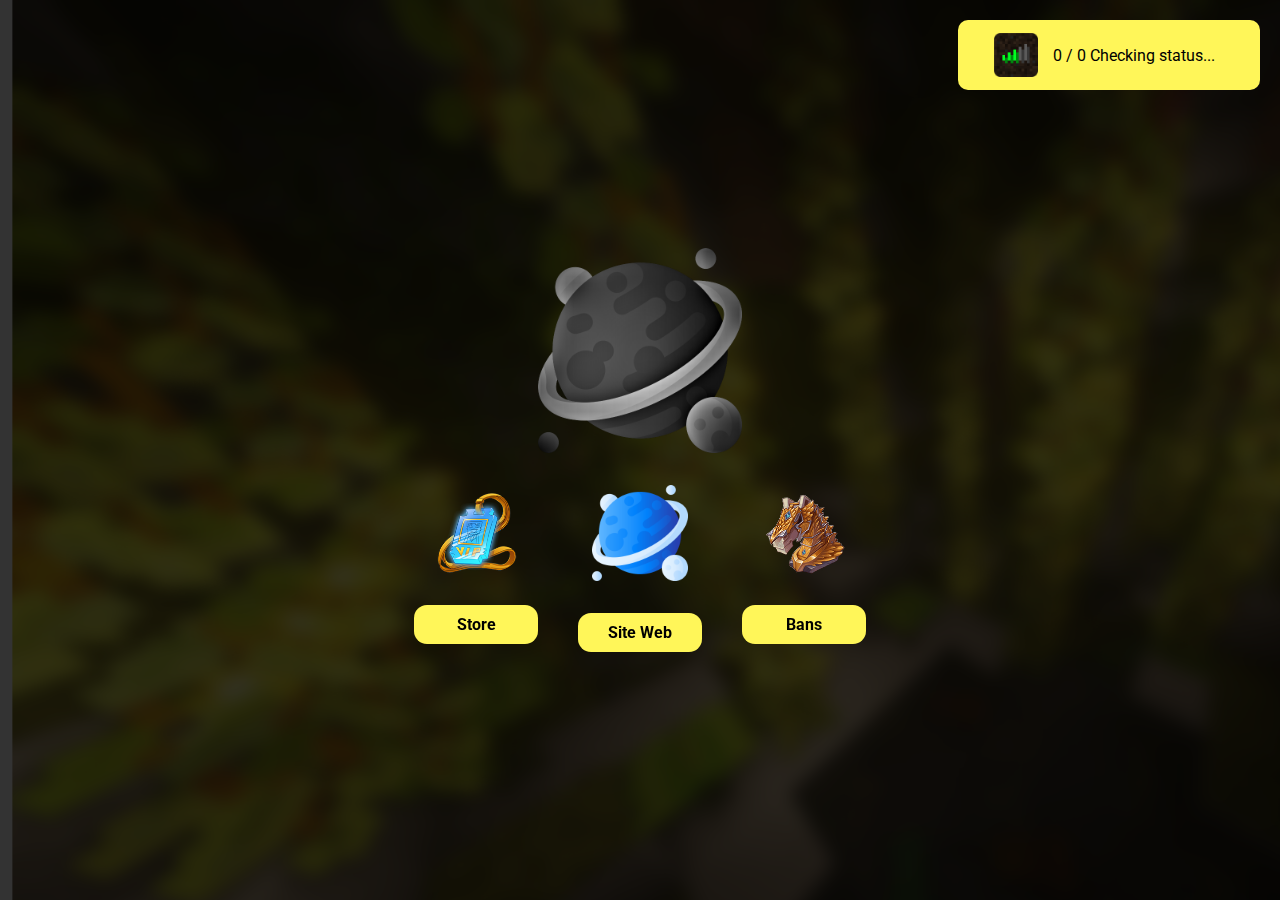
<file: page/serveurstatues.html>
<!-- 
	
	Created by: OA

	Resource: https://www.spigotmc.org/resources/mc-page-html-javascript-server-status-autoconfig.72305/


-->

<!DOCTYPE html>
<html>
<head>
	<title> DramaticSurvie - Home Page </title>

	<!-- META TAGS -->
	<meta name="robots" content="index">
	<meta name="robots" content="follow">

	<meta name="viewport" content="width=device-width, initial-scale=1.0"> <!-- Responsive Meta -->

	<meta charset="utf-8">

	<meta name="description" content="Simple Website">
	<link rel="icon" type="image/x-icon" href="./assets/img/icon.png">

	<!-- WEBSITE STYLE -->


	<link rel="stylesheet" type="text/css" href="assets/css/style.css">


	


</head>
<body>
	<div class="server-status-checker">
		<img src="">
		<span>0 / 0  Checking status...</span>
	</div>


	<div class="bg-op-page"></div>

		<div class="website-content">
		
			<img class="website-logo" src="">

		

			<div class="website-urls"></div>

		</div>


<script type="text/javascript" src="assets/js/minecraft-status.js"></script>
<script type="module" src="assets/js/website.js"></script>


</body>
</html>
</file>
<file: page/assets/css/style.css>
@import url('https://fonts.googleapis.com/css2?family=Raleway&family=Roboto&display=swap');


* { margin: 0; padding: 0; text-decoration: none; color: white; font-family: 'Roboto', sans-serif;}

body {
	display: flex;
	justify-content: center;
	align-items: center;

	min-height: 100vh;
	
	background-size: cover;	
	background-position: center;
}

.bg-op-page {
	position: fixed;
	width: -webkit-fill-available;
	height: -webkit-fill-available;
}

.server-status-checker { 
	z-index: 100;
    display: flex;
    justify-content: center;
    align-items: center;
    position: fixed;
    right: 20px;
    top: 20px;
    padding: 10px 33px;
    border-radius: 10px;
    cursor: pointer;
    transition: .4s;
    
    
}

.server-status-checker img {
	max-width: 50px;
}

.server-status-checker span {
	margin: 0 12px;
}

.server-status-checker:active  {
	opacity: 0.4 !important;
	
}

.website-content {z-index: 100; display: grid; justify-content: center;}


.website-logo { max-width: 40%; min-width: 30%; margin: 0 auto; animation: float 2s infinite}


.website-urls {
	display: flex;
	align-items: center;
	justify-content: center;
	width: fit-content;
	margin: 0 auto;
}

.website-urls a {
	display: grid;
	justify-content: center;
	align-items: center;
	margin: 0px 10px;
}

.website-urls a p {
	padding: 10px 30px;
    margin: 0px 10px;
    border-radius: 13px;
    text-align: center;

    font-weight: bold;
}

.website-urls a img {
	min-width: 40px;
	max-width: 120px;
	margin: 20px 12px;

	transform: scale(0.8);
	transition: .2s;
}

.website-urls a:hover > img {
	transform: scale(0.9);
}

@keyframes float {0% {transform: translate(0px,0px);}50% {transform: translate(0px,-10px);}100% {transform: translate(0px,0px);}}
@-webkit-keyframes slide-in-right{0%{-webkit-transform:translateX(1000px);transform:translateX(1000px);opacity:0}100%{-webkit-transform:translateX(0);transform:translateX(0);opacity:1}}@keyframes slide-in-right{0%{-webkit-transform:translateX(1000px);transform:translateX(1000px);opacity:0}100%{-webkit-transform:translateX(0);transform:translateX(0);opacity:1}}
</file>
